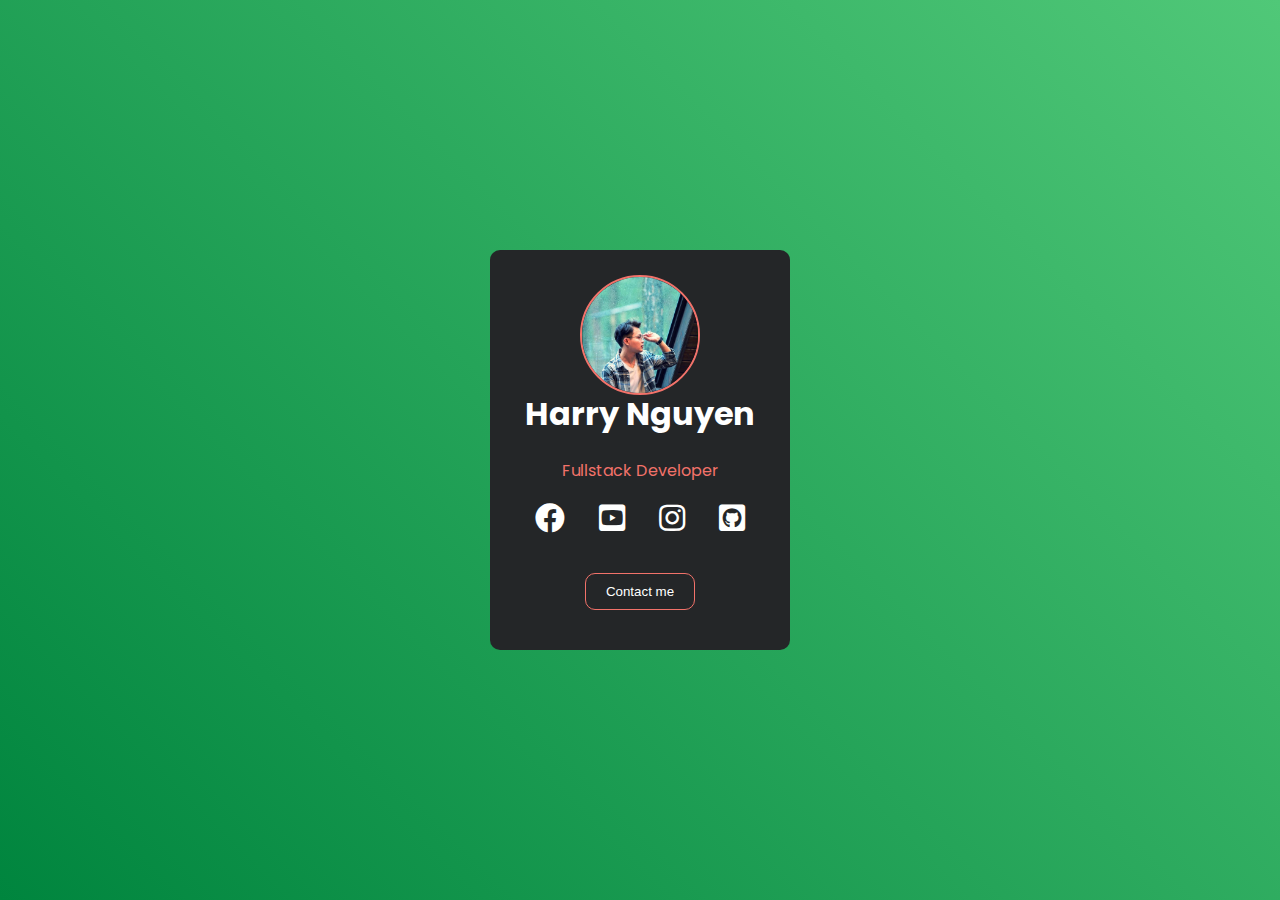
<file: Day2 ProfileCard/index.html>
<!DOCTYPE html>
<html lang="en">
<head>
    <meta charset="UTF-8">
    <meta http-equiv="X-UA-Compatible" content="IE=edge">
    <meta name="viewport" content="width=device-width, initial-scale=1.0">
    <title>Profile Card</title>
    <link rel="stylesheet" href="./index.css">
    <link href="https://use.fontawesome.com/releases/v5.6.3/css/all.css" rel="stylesheet">

</head>
<body>
    <div class="card">
        <div class="card__img"><img src="../image/tuananh.jpg" alt=""></div>
        <h1>Harry Nguyen</h1>
        <p>Fullstack Developer</p>
        <div class="card__social">
            <a href=""><i class="fab fa-facebook"></i></a>
            <a href=""><i class="fab fa-youtube-square"></i></a>
            <a href=""><i class="fab fa-instagram"></i></a>
            <a href=""><i class="fab fa-github-square"></i></a>
        </div>
        <button>Contact me</button>
    </div>
</body>
</html>
</file>
<file: Day2 ProfileCard/index.css>
@import url('https://fonts.googleapis.com/css2?family=Architects+Daughter&family=Lobster&family=Mochiy+Pop+P+One&family=Poppins:ital,wght@0,100;0,200;0,300;1,400&display=swap');

:root{
    --primary-color:#f2726a;
}
*{
    margin: 0;
    padding: 0;
    box-sizing: border-box;
}
body{
    width: 100%;
    height: 100vh;
    background: linear-gradient(45deg, #00853e, #50c878);
    display: flex;
    justify-content: center;
    align-items: center;
    font-family: "poppins";
    color: #fff;
}
.card{
    width: 300px;
    height: 400px;
    background-color: #242628;
    border-radius: 10px;
    text-align: center;
    overflow: hidden;
}
.card__img{
    width: 120px;
    height: 120px;
    border: 2px solid var(--primary-color);
    border-radius: 50%;
    margin: 0 auto;
    overflow: hidden;
    transform: translateY(25px);
    transition: 0.25s;
}
.card__img:hover{
    width: 100%;
    height: 100%;
    border-radius: unset;
    transform: unset;
    border: none;
}
.card__img img{
    width: 100%;
    height: 100%;
    object-fit: cover;
    object-position: center;
}
.card h1{
    margin: 20px 0;
}
.card p{
    color: var(--primary-color);
}
.card__social{
    margin: 20px 0;
    width: 100%;
    height: 50px;
}
.card__social a{
    width: 50px;
    height: 100%;
    color: white;
    margin: 25px 15px;
}
.card__social a i{  
    font-size: 30px;
}
.card__social a i:hover{
    color: var(--primary-color);
}
button{
  outline: none;
  border: none;
  color: white;
  background-color: transparent;
  border: 1px solid var(--primary-color);
  padding: 10px 20px;
  border-radius: inherit;
  cursor: pointer;
  transition: 0.25s;
}
button:hover{
    background-color: var(--primary-color);
}
</file>
